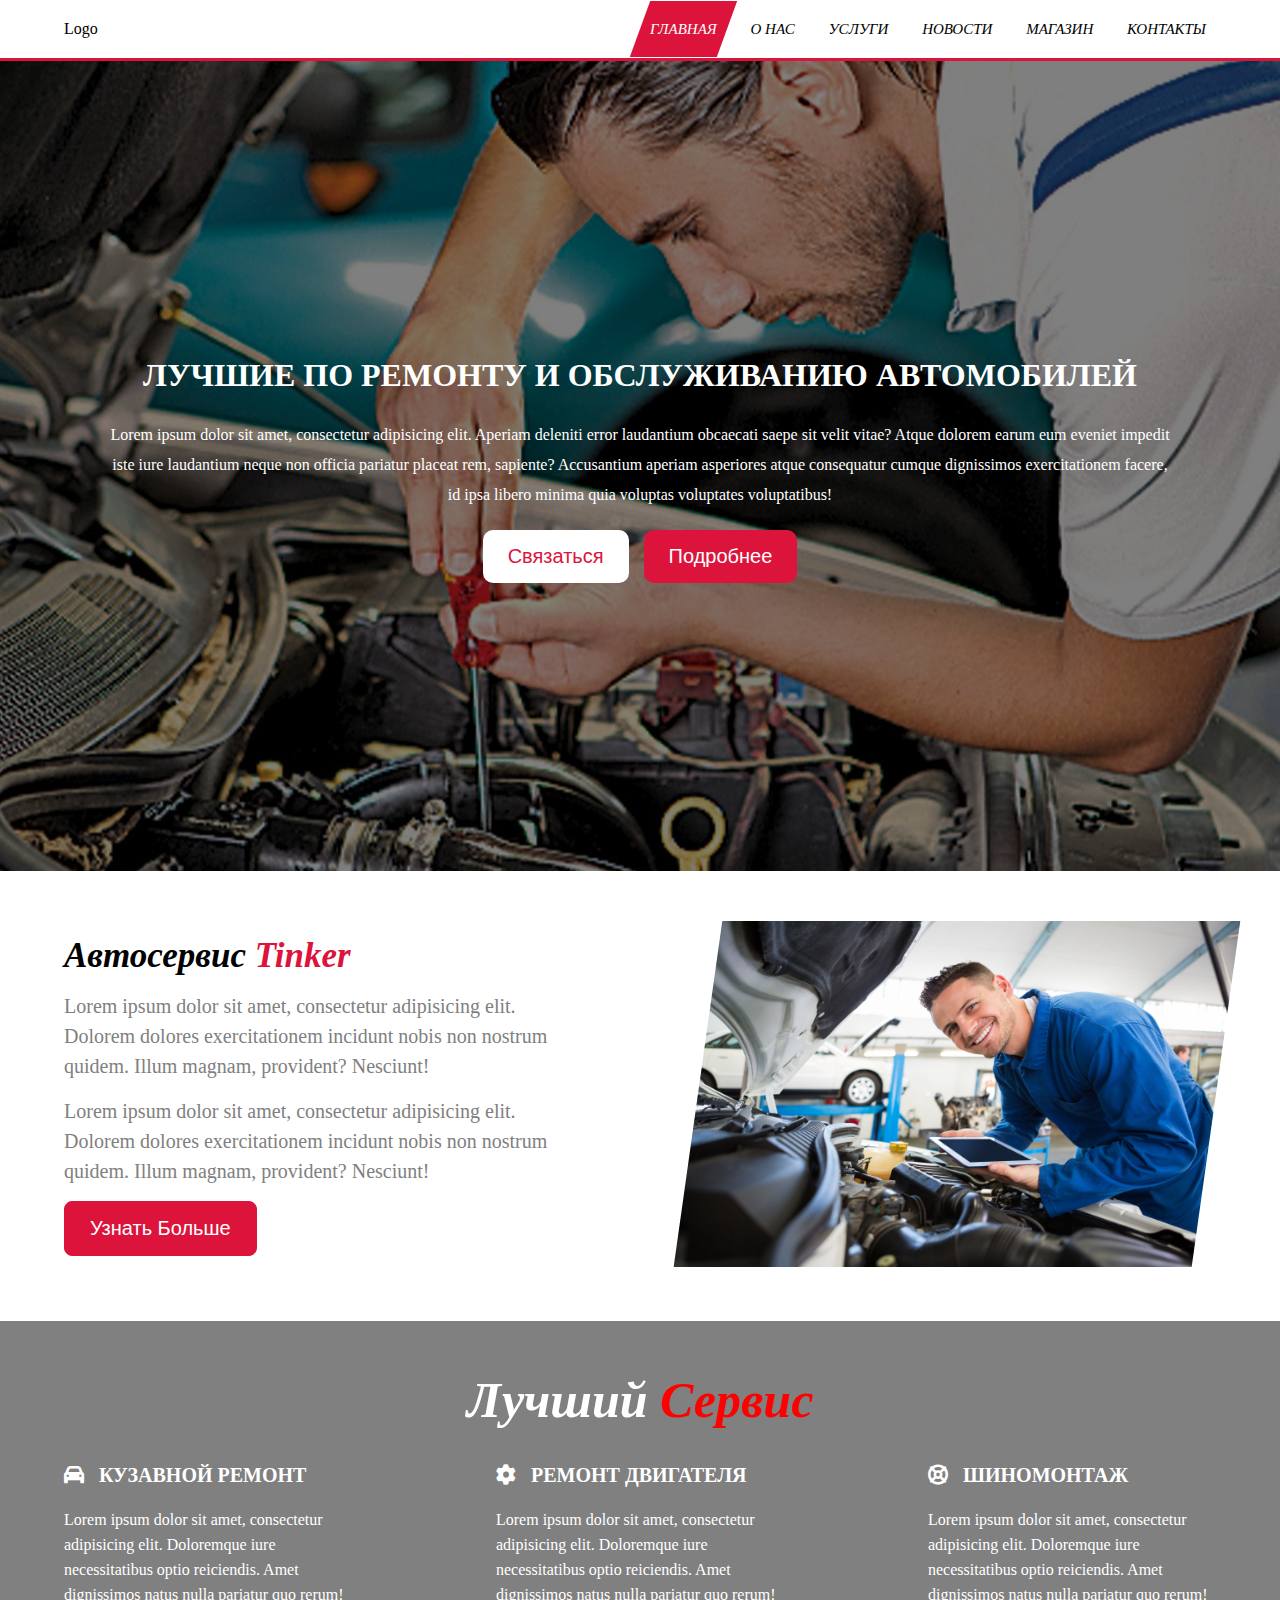
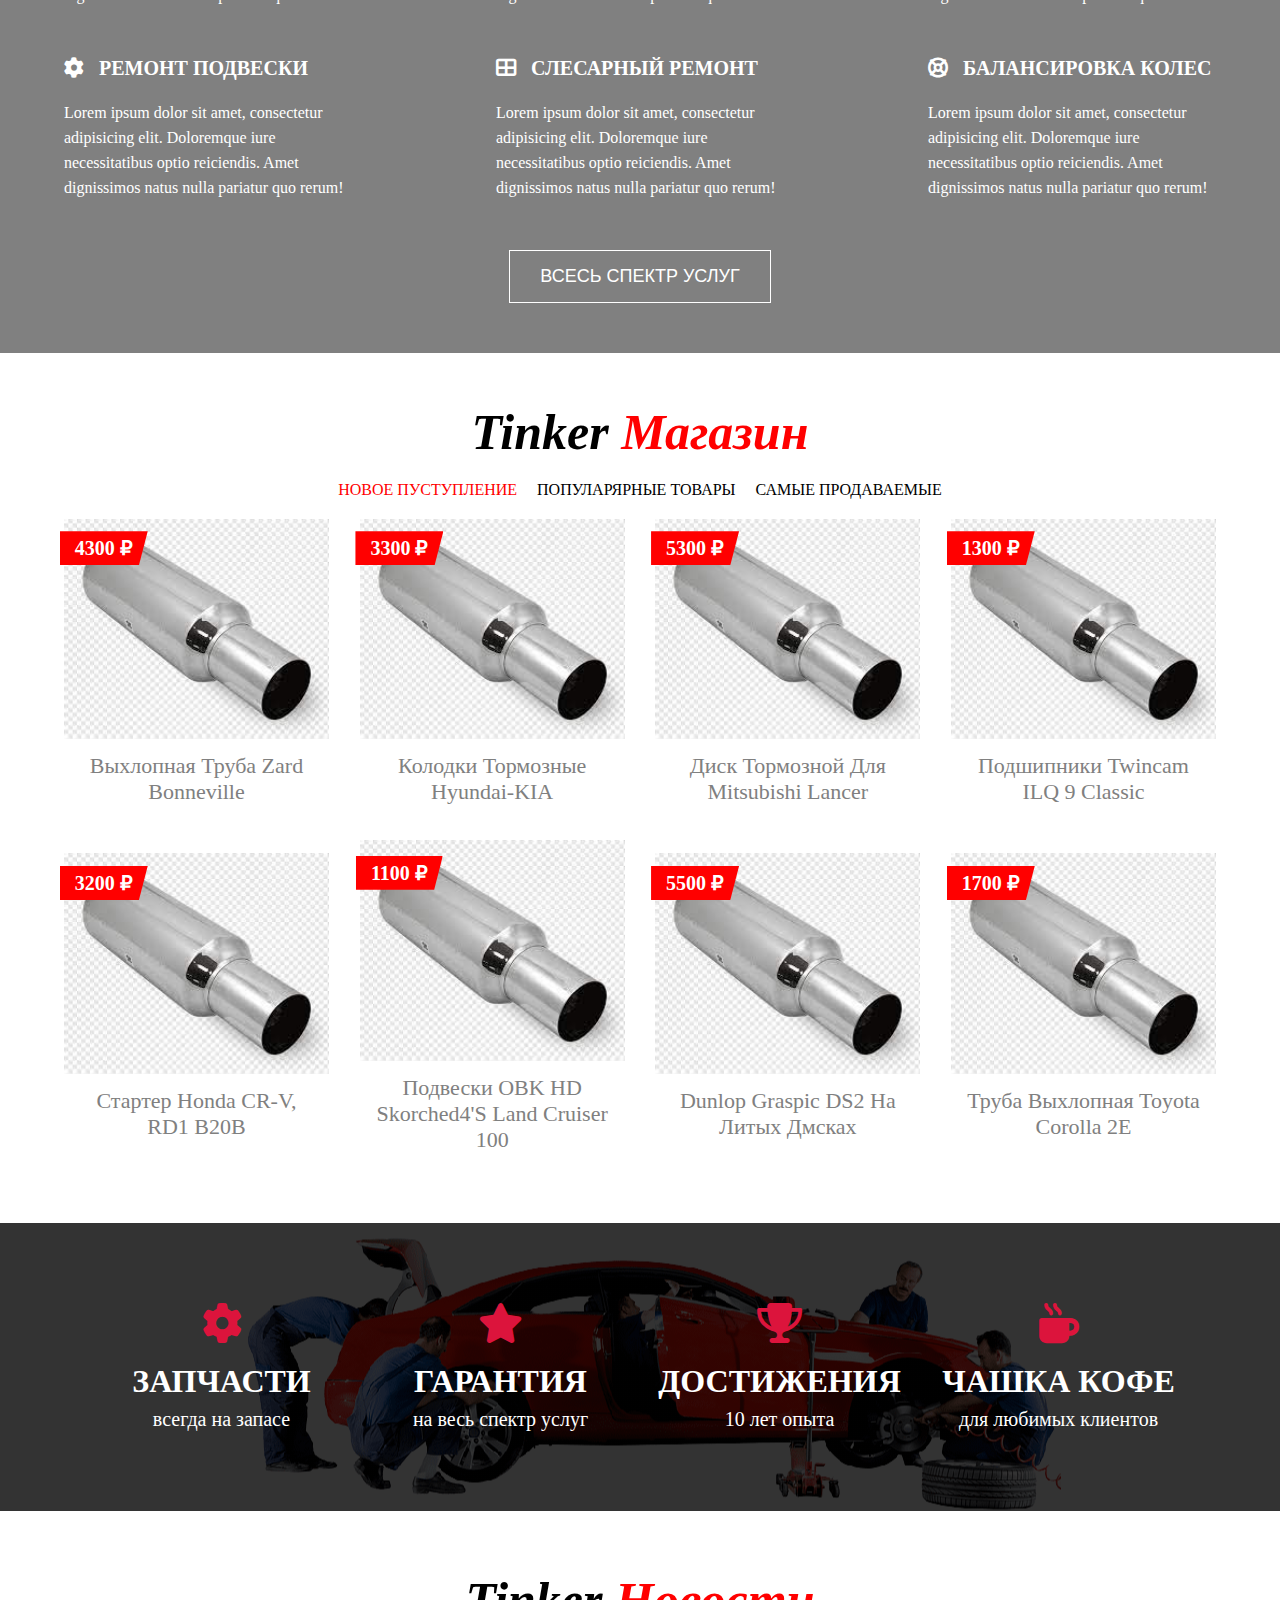
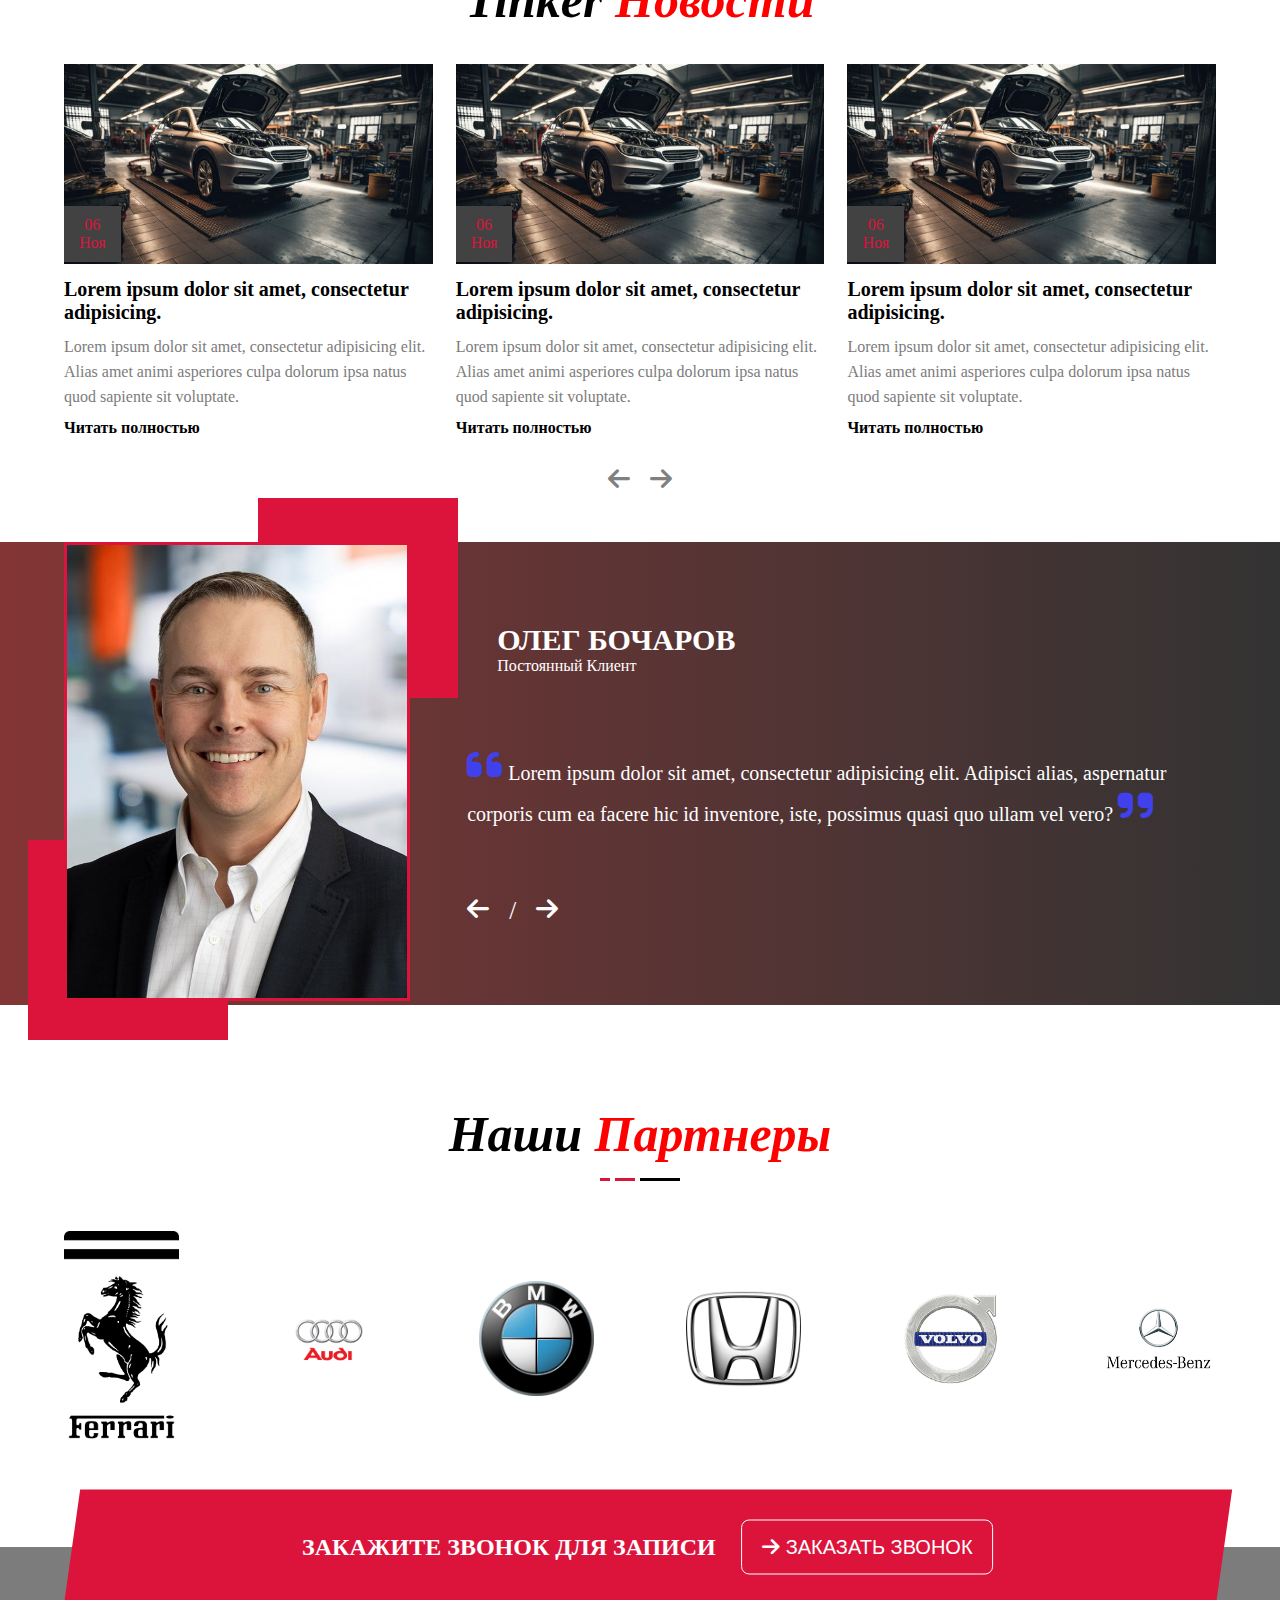
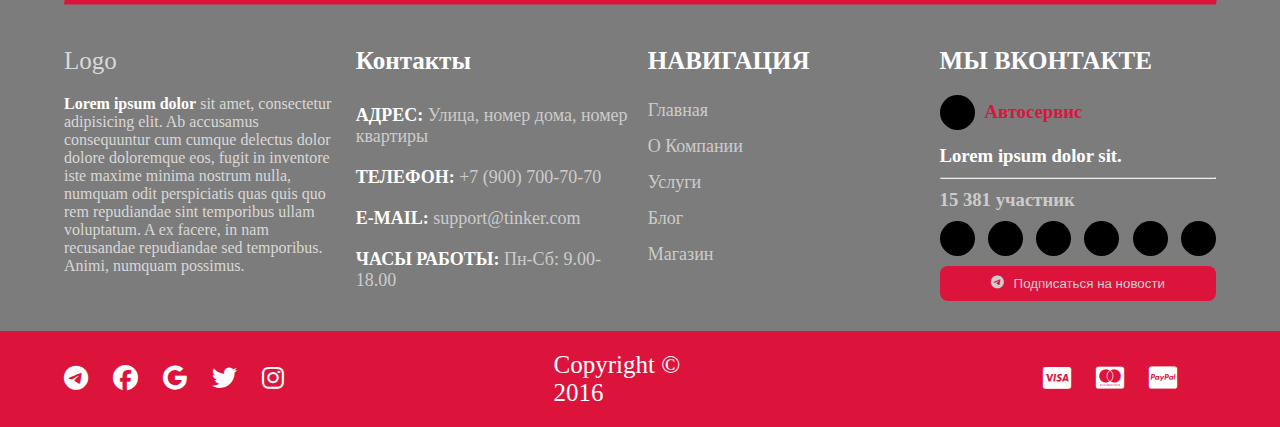
<file: index.html>
<!doctype html>
<html lang="en">
<head>
  <meta charset="UTF-8">
  <meta name="viewport"
        content="width=device-width, user-scalable=no, initial-scale=1.0, maximum-scale=1.0, minimum-scale=1.0">
  <meta http-equiv="X-UA-Compatible" content="ie=edge">
  <link rel="stylesheet" href="./index.css">
  <link rel="stylesheet" href="https://cdnjs.cloudflare.com/ajax/libs/font-awesome/6.7.2/css/all.min.css"
        integrity="sha512-Evv84Mr4kqVGRNSgIGL/F/aIDqQb7xQ2vcrdIwxfjThSH8CSR7PBEakCr51Ck+w+/U6swU2Im1vVX0SVk9ABhg=="
        crossorigin="anonymous" referrerpolicy="no-referrer"/>
  <title>Document</title>
</head>
<body>
<nav>
  <div class="container">
    <div class="navbar">
      <div class="logo">
        Logo
      </div>
      <ul class="navbar-ul">
        <li>
          <a href="" class="active">Главная</a>
        </li>
        <li>
          <a href="">О Нас</a>
        </li>
        <li>
          <a href="">Услуги</a>
        </li>
        <li>
          <a href="">новости</a>
        </li>
        <li>
          <a href="">магазин</a>
        </li>
        <li>
          <a href="">контакты</a>
        </li>
      </ul>
    </div>
  </div>
</nav>
<section class="main">
  <div class="container">
    <div class="body">
      <h1>лучшие по ремонту и обслуживанию автомобилей</h1>
      <p>
        Lorem ipsum dolor sit amet, consectetur adipisicing elit. Aperiam deleniti error laudantium obcaecati saepe sit
        velit vitae? Atque dolorem earum eum eveniet impedit iste iure laudantium neque non officia pariatur placeat
        rem, sapiente? Accusantium aperiam asperiores atque consequatur cumque dignissimos exercitationem facere, id
        ipsa libero minima quia voluptas voluptates voluptatibus!
      </p>
      <div class="buttons">
        <button>Связаться</button>
        <button>Подробнее</button>
      </div>
    </div>
  </div>
</section>

<section class="about">
  <div class="container">
    <div class="parent">
      <div class="left">
        <div class="head">
          <h1>Автосервис <span>Tinker</span></h1>
        </div>
        <div class="content">
          <p>
            Lorem ipsum dolor sit amet, consectetur adipisicing elit. Dolorem dolores exercitationem incidunt nobis non
            nostrum quidem. Illum magnam, provident? Nesciunt!
          </p>
          <p>
            Lorem ipsum dolor sit amet, consectetur adipisicing elit. Dolorem dolores exercitationem incidunt nobis non
            nostrum quidem. Illum magnam, provident? Nesciunt!
          </p>
          <button>
            Узнать Больше
          </button>
        </div>
      </div>
      <div class="right">
        <img src="./images/about.jpg" alt="about">
      </div>
    </div>
  </div>
</section>

<section class="service">
  <div class="container">
    <div class="head">
      <h1>Лучший <span>Сервис</span></h1>
    </div>
    <div class="body">
      <div class="content">
        <div class="top">
          <i class="fa fa-car" aria-hidden="true"></i>
          <h1>кузавной ремонт</h1>
        </div>
        <div class="bottom">
          <p>
            Lorem ipsum dolor sit amet, consectetur adipisicing elit. Doloremque iure necessitatibus optio reiciendis.
            Amet dignissimos natus nulla pariatur quo rerum!
          </p>
        </div>
      </div>
      <div class="content">
        <div class="top">
          <i class="fa fa-cog" aria-hidden="true"></i>
          <h1>ремонт двигателя</h1>
        </div>
        <div class="bottom">
          <p>
            Lorem ipsum dolor sit amet, consectetur adipisicing elit. Doloremque iure necessitatibus optio reiciendis.
            Amet dignissimos natus nulla pariatur quo rerum!
          </p>
        </div>
      </div>
      <div class="content">
        <div class="top">
          <i class="fa fa-life-ring" aria-hidden="true"></i>
          <h1>шиномонтаж</h1>
        </div>
        <div class="bottom">
          <p>
            Lorem ipsum dolor sit amet, consectetur adipisicing elit. Doloremque iure necessitatibus optio reiciendis.
            Amet dignissimos natus nulla pariatur quo rerum!
          </p>
        </div>
      </div>
      <div class="content">
        <div class="top">
          <i class="fa fa-cog" aria-hidden="true"></i>
          <h1>ремонт подвески</h1>
        </div>
        <div class="bottom">
          <p>
            Lorem ipsum dolor sit amet, consectetur adipisicing elit. Doloremque iure necessitatibus optio reiciendis.
            Amet dignissimos natus nulla pariatur quo rerum!
          </p>
        </div>
      </div>
      <div class="content">
        <div class="top">
          <i class="fa fa-th-large" aria-hidden="true"></i>
          <h1>слесарный ремонт</h1>
        </div>
        <div class="bottom">
          <p>
            Lorem ipsum dolor sit amet, consectetur adipisicing elit. Doloremque iure necessitatibus optio reiciendis.
            Amet dignissimos natus nulla pariatur quo rerum!
          </p>
        </div>
      </div>
      <div class="content">
        <div class="top">
          <i class="fa fa-life-ring" aria-hidden="true"></i>
          <h1>балансировка колес</h1>
        </div>
        <div class="bottom">
          <p>
            Lorem ipsum dolor sit amet, consectetur adipisicing elit. Doloremque iure necessitatibus optio reiciendis.
            Amet dignissimos natus nulla pariatur quo rerum!
          </p>
        </div>
      </div>

      <div class="btn">
        <button>всесь спектр услуг</button>
      </div>
    </div>
  </div>
</section>

<section class="shop">
  <div class="container">
    <div class="head">
      <h1>Tinker <span>Магазин</span></h1>
    </div>
    <div class="tabs">
      <a href="#" class="active">новое пуступление</a>
      <a href="#">популарярные товары</a>
      <a href="#">самые продаваемые</a>
    </div>
    <div class="products">
      <div class="product">
        <img src="./images/product1.jpeg" alt="product">
        <div class="price">4300 ₽</div>
        <h1>Выхлопная Труба Zard Bonneville</h1>
      </div>
      <div class="product">
        <img src="./images/product1.jpeg" alt="product">
        <div class="price">3300 ₽</div>
        <h1>Колодки Тормозные Hyundai-KIA</h1>
      </div>
      <div class="product">
        <img src="./images/product1.jpeg" alt="product">
        <div class="price">5300 ₽</div>
        <h1>Диск Тормозной Для Mitsubishi Lancer</h1>
      </div>
      <div class="product">
        <img src="./images/product1.jpeg" alt="product">
        <div class="price">1300 ₽</div>
        <h1>Подшипники Twincam ILQ 9 Classic</h1>
      </div>

      <div class="product">
        <img src="./images/product1.jpeg" alt="product">
        <div class="price">3200 ₽</div>
        <h1>Стартер Honda CR-V, RD1 B20B</h1>
      </div>
      <div class="product">
        <img src="./images/product1.jpeg" alt="product">
        <div class="price">1100 ₽</div>
        <h1>Подвески OBK HD Skorched4'S Land Cruiser 100</h1>
      </div>
      <div class="product">
        <img src="./images/product1.jpeg" alt="product">
        <div class="price">5500 ₽</div>
        <h1>Dunlop Graspic DS2 На Литых Дмсках</h1>
      </div>
      <div class="product">
        <img src="./images/product1.jpeg" alt="product">
        <div class="price">1700 ₽</div>
        <h1>Труба Выхлопная Toyota Corolla 2E</h1>
      </div>
    </div>
  </div>
</section>

<section class="skills">
  <div class="container">
    <div class="body">
      <div class="content">
        <div class="top">
          <i class="fa fa-cog" aria-hidden="true"></i>
          <h1>запчасти</h1>
        </div>
        <div class="bottom">
          <p>
            всегда на запасе
          </p>
        </div>
      </div>
      <div class="content">
        <div class="top">
          <i class="fa-solid fa-star"></i>
          <h1>гарантия</h1>
        </div>
        <div class="bottom">
          <p>
            на весь спектр услуг
          </p>
        </div>
      </div>
      <div class="content">
        <div class="top">
          <i class="fa-solid fa-trophy"></i>
          <h1>достижения</h1>
        </div>
        <div class="bottom">
          <p>
            10 лет опыта
          </p>
        </div>
      </div>
      <div class="content">
        <div class="top">
          <i class="fa-solid fa-mug-hot"></i>
          <h1>чашка кофе</h1>
        </div>
        <div class="bottom">
          <p>
            для любимых клиентов
          </p>
        </div>
      </div>
    </div>
  </div>
</section>

<section class="news">
  <div class="container">
    <div class="head">
      <h1>Tinker <span>Новости</span></h1>
    </div>
    <div class="body">
      <div class="content">
        <img src="./images/news1.jpg" alt="news" loading="lazy"/>
        <div class="date">06 <br> Ноя</div>
        <h1>Lorem ipsum dolor sit amet, consectetur adipisicing.</h1>
        <p>
          Lorem ipsum dolor sit amet, consectetur adipisicing elit. Alias amet animi asperiores culpa dolorum ipsa natus
          quod sapiente sit voluptate.
        </p>
        <h4>Читать полностью</h4>
      </div>
      <div class="content">
        <img src="./images/news1.jpg" alt="news" loading="lazy"/>
        <div class="date">06 <br> Ноя</div>
        <h1>Lorem ipsum dolor sit amet, consectetur adipisicing.</h1>
        <p>
          Lorem ipsum dolor sit amet, consectetur adipisicing elit. Alias amet animi asperiores culpa dolorum ipsa natus
          quod sapiente sit voluptate.
        </p>
        <h4>Читать полностью</h4>
      </div>
      <div class="content">
        <img src="./images/news1.jpg" alt="news" loading="lazy"/>
        <div class="date">06 <br> Ноя</div>
        <h1>Lorem ipsum dolor sit amet, consectetur adipisicing.</h1>
        <p>
          Lorem ipsum dolor sit amet, consectetur adipisicing elit. Alias amet animi asperiores culpa dolorum ipsa natus
          quod sapiente sit voluptate.
        </p>
        <h4>Читать полностью</h4>
      </div>
    </div>
    <div class="arrows">
      <i class="fa-solid fa-arrow-left"></i>
      <i class="fa-solid fa-arrow-right"></i>
    </div>
  </div>
</section>

<section class="quotes">
  <div class="container">
    <div class="box">
      <div class="left">
        <img src="./images/quote.jpg" alt="img" loading="lazy">
      </div>
      <div class="right">
        <div class="top">
          <h1>олег бочаров</h1>
          <p>Постоянный Клиент</p>
        </div>
        <div class="center">
          <p>
            <i class="fa-solid fa-quote-left"></i> Lorem ipsum dolor sit amet, consectetur adipisicing elit. Adipisci alias, aspernatur corporis cum ea facere
            hic id inventore, iste, possimus quasi quo ullam vel vero? <i class="fa-solid fa-quote-right"></i>
          </p>
        </div>
        <div class="bottom">
          <i class="fa-solid fa-arrow-left"></i>
          /
          <i class="fa-solid fa-arrow-right"></i>
        </div>
      </div>
    </div>
    <div class="square square1"></div>
    <div class="square square2"></div>
  </div>
</section>

<section class="partners">
  <div class="container">
    <div class="head">
      <h1>Наши <span>Партнеры</span></h1>

      <div class="borders">
        <div class="border1"></div>
        <div class="border2"></div>
        <div class="border3"></div>
      </div>
    </div>
    <div class="images">
      <img src="./images/1.png" alt="ferrari">
      <img src="./images/2.jpg" alt="audi">
      <img src="./images/3.png" alt="bmw">
      <img src="./images/4.jpg" alt="honda">
      <img src="./images/5.jpg" alt="volvo">
      <img src="./images/6.png" alt="mercedes">
    </div>
  </div>
</section>

<footer>
  <div class="top">
    <div class="container">
      <div class="content">
        <div class="content-top">
          <h2>закажите звонок для записи</h2>
          <button>
            <i class="fa-solid fa-arrow-right"></i>
            заказать звонок
          </button>
        </div>
        <div class="center">
          <div class="left">
            <div class="logo">Logo</div>
            <p>
              <span>Lorem ipsum dolor</span> sit amet, consectetur adipisicing elit. Ab accusamus consequuntur cum cumque delectus
              dolor dolore doloremque eos, fugit in inventore iste maxime minima nostrum nulla, numquam odit perspiciatis
              quas quis quo rem repudiandae sint temporibus ullam voluptatum. A ex facere, in nam recusandae repudiandae
              sed temporibus. Animi, numquam possimus.
            </p>
          </div>
          <div class="center-left">
            <ul>
              <li>Контакты</li>
              <li><span>адрес:</span> Улица, номер дома, номер квартиры</li>
              <li><span>телефон:</span> +7 (900) 700-70-70</li>
              <li><span>e-mail:</span> support@tinker.com</li>
              <li><span>часы работы:</span> Пн-Сб: 9.00-18.00</li>
            </ul>
          </div>
          <div class="center-right">
            <ul>
              <li>
                навигация
              </li>
              <li>
                <a href="#">Главная</a>
              </li>
              <li>
                <a href="#">О Компании</a>
              </li>
              <li>
                <a href="#">Услуги</a>
              </li>
              <li>
                <a href="#">Блог</a>
              </li>
              <li>
                <a href="#">Магазин</a>
              </li>
            </ul>
          </div>
          <div class="right">
            <ul>
              <li>мы вконтакте</li>
            </ul>
            <div class="top">
              <div class="left">
                <div class="rectangle"></div>
                <h3>Автосервис</h3>
              </div>
              <h3 class="text">Lorem ipsum dolor sit.</h3>
            </div>
            <hr>
            <div class="bottom">
              <h3>15 381 участник</h3>
              <div class="users">
                <div class="rectangle"></div>
                <div class="rectangle"></div>
                <div class="rectangle"></div>
                <div class="rectangle"></div>
                <div class="rectangle"></div>
                <div class="rectangle"></div>
              </div>
              <button>
                <i class="fa-brands fa-telegram"></i>
                Подписаться на новости
              </button>
            </div>
          </div>
        </div>
      </div>
    </div>
  </div>
  <div class="footer-bottom">
    <div class="container">
      <div class="items">
        <div class="left">
          <i class="fa-brands fa-telegram"></i>
          <i class="fa-brands fa-facebook"></i>
          <i class="fa-brands fa-google"></i>
          <i class="fa-brands fa-twitter"></i>
          <i class="fa-brands fa-instagram"></i>
        </div>
        <div class="center">Copyright &copy; 2016</div>
        <div class="right">
          <i class="fa-brands fa-cc-visa"></i>
          <i class="fa-brands fa-cc-mastercard"></i>
          <i class="fa-brands fa-cc-paypal"></i>
        </div>
      </div>
    </div>
  </div>
</footer>
</body>
</html>
</file>
<file: index.css>
* {
	margin: 0;
	padding: 0;
	box-sizing: border-box;
}

.container {
	width: 90%;
	margin: 0 auto;
}

nav {
	border-bottom: 3px solid crimson;
}

.navbar {
	padding: 20px 0;
	display: flex;
	justify-content: space-between;
	align-items: center;
}

.navbar .navbar-ul {
	width: 50%;
	display: flex;
	justify-content: space-between;
	align-items: center;
}

.navbar .navbar-ul {
	list-style: none;
}

.navbar .navbar-ul li {
	font-style: italic;
	text-transform: uppercase;
}

.navbar .navbar-ul li a.active {
	color: #fff;
}

.navbar .navbar-ul a {
	text-decoration: none;
	color: black;
	font-size: 15px;
	padding: 20px 10px;
	position: relative;
	transition: all 0.3s;
}

.navbar .navbar-ul li a.active::before {
	content: '';
	position: absolute;
	top: 0;
	left: 0;
	width: 100%;
	height: 100%;
	background-color: crimson;
	transform: skew(-20deg);
	z-index: -1;
	transition: all 0.3s ease;
}


/* --------- main --------- */
.main {
	position: relative;
	width: 100%;
	height: 90vh;
	padding: 50px;
	background: url("./images/bg.jpg") no-repeat fixed center;
	display: flex;
	align-items: center;
	z-index: 1;
}

.main::before {
	content: "";
	position: absolute;
	top: 0;
	left: 0;
	width: 100%;
	height: 100%;
	background: rgba(0, 0, 0, 0.5);
	z-index: -1;
}

.main .body {
	text-align: center;
	color: #ffffff;
	display: flex;
	justify-content: center;
	align-items: center;
	flex-wrap: wrap;
	gap: 20px;
}

.main .body h1 {
	text-transform: uppercase;
	line-height: 50px;
}

.main .body p {
	line-height: 30px;
}

.buttons {
	display: flex;
	align-items: center;
	gap: 15px;
}

.buttons button {
	border: none;
	outline: none;
	border-radius: 10px;
	padding: 15px 25px;
	font-size: 20px;
	cursor: pointer;
	transition: 0.3s all;
}

.buttons button:first-child {
	background: #ffffff;
	color: crimson;
}

.buttons button:first-child:hover {
	background: crimson;
	color: #ffffff;
}

.buttons button:last-child {
	background: crimson;
	color: #ffffff;
}

.buttons button:last-child:hover {
	background: #ffffff;
	color: crimson;
}



/* ---------- about ------------*/
.about {
	width: 100%;
	padding: 50px 0;
}

.about .parent {
	display: flex;
	justify-content: space-between;
	align-items: center;
}

.about .parent .left {
	width: 45%;
}

.about .parent .left .head {
	width: 100%;
	margin-bottom: 15px;
}

.about .parent .left .head h1 {
	font-style: italic;
	font-size: 35px;
	color: black;
	width: 100%;
}

.about .parent .left .head h1 span {
	color: crimson;
}

.about .parent .left .content {
	display: flex;
	flex-wrap: wrap;
	gap: 15px;
}

.about .parent .left .content p {
	font-size: 20px;
	line-height: 30px;
	color: gray;
}

.about .parent .left .content button {
	border: 1px solid crimson;
	outline: none;
	border-radius: 8px;
	padding: 15px 25px;
	font-size: 20px;
	cursor: pointer;
	transition: 0.3s all;
	background: crimson;
	color: #ffffff;
}

.about .parent .left .content button:hover {
	background: #ffffff;
	color: crimson;
}

.about .parent .right {
	width: 45%;
}

.about .parent .right img {
	width: 100%;
	transform: skew(-8deg);
}


/* ---------- service ------------*/
.service {
	width: 100%;
	padding: 50px 0;
	background: grey;
	color: #ffffff;
}

.service .head {
	color: #ffffff;
	text-align: center;
	font-style: italic;
	font-size: 25px;
	margin-bottom: 35px;
}

.service .head span {
	color: red;
}

.service .body {
	display: flex;
	justify-content: space-between;
	align-items: center;
	flex-wrap: wrap;
	gap: 50px;
}

.service .body .content {
	width: 25%;
}

.service .body .content .top {
	display: flex;
	gap: 15px;
	align-items: center;
	text-transform: uppercase;
	margin-bottom: 20px;
}

.service .body .content .top h1 {
	font-size: 20px;
}

.service .body .content .top i {
	font-size: 20px;
}

.service .body .content .bottom p {
	line-height: 25px;
}

.service .body .btn {
	width: 100%;
	display: flex;
	justify-content: center;
}

.service .body .btn button {
	font-size: 18px;
	text-transform: uppercase;
	padding: 15px 30px;
	background: transparent;
	outline: none;
	color: #ffffff;
	border: 1px solid #ffffff;
	transition: 0.3s;
	cursor: pointer;
}

.service .body .btn button:hover {
	color: red;
	background: #ffffff;
}


/* ---------- shop ------------*/
.shop {
	width: 100%;
	padding: 50px 0;
}

.shop .head {
	text-align: center;
	font-style: italic;
	font-size: 25px;
}

.shop .head span {
	color: red;
}

.shop .tabs {
	display: flex;
	justify-content: center;
	gap: 20px;
	text-transform: uppercase;
	margin: 20px 0;
}

.shop .tabs a {
	text-decoration: none;
	color: black;
}

.shop .tabs a.active {
	color: red;
}

.shop .products {
	display: flex;
	flex-wrap: wrap;
	justify-content: space-between;
	align-items: center;
	gap: 25px;
}

.shop .products .product {
	position: relative;
	width: 23%;
}

.shop .products .product img {
	width: 100%;
	object-fit: cover;
}

.shop .products .product .price {
	position: absolute;
	padding: 5px 15px;
	left: 15%;
	top: 10%;
	transform: translate(-50%, -50%);
	background: red;
	color: #ffffff;
	font-size: 20px;
	font-weight: bold;
	clip-path: polygon(0% 0%, 100% 0%, 90% 100%, 0% 100%);
}

.shop .products .product h1 {
	width: 90%;
	margin: 10px auto;
	text-align: center;
	color: grey;
	font-size: 22px;
	font-weight: normal;
}

/* ---------- skills ------------*/
.skills {
	width: 100%;
	margin: 10px auto;
	padding: 60px 20px;
	background: linear-gradient(
		rgba(0, 0, 0, 0.8),
		rgba(0, 0, 0, 0.8)
	),
	url("./images/bg2.png") no-repeat center center;
}

.skills .body {
	width: 100%;
	padding: 20px 0;
	display: flex;
	justify-content: space-between;
	align-items: center;
}

.skills .body .content {
	width: 25%;
	text-align: center;
}

.skills .body .content .top i {
	color: crimson;
	font-size: 40px;
}

.skills .body .content .top h1 {
	color: #ffffff;
	text-transform: uppercase;
	margin-top: 20px;
}

.skills .body .content .bottom {
	margin-top: 8px;
	color: #ffffff;
	font-size: 20px;
}


/* ---------- news ------------*/
.news {
	width: 100%;
	padding: 50px 0;
}

.news .head {
	color: black;
	text-align: center;
	font-style: italic;
	font-size: 25px;
	margin-bottom: 35px;
}

.news .head span {
	color: red;
}

.news .body {
	width: 100%;
	display: flex;
	align-items: center;
	justify-content: space-between;
}

.news .body .content {
	width: 32%;
	color: #000;
	position: relative;
}

.news .body .content .date {
	position: absolute;
	top: 37%;
	left: 0;
	background: #424242;
	color: crimson;
	padding: 10px 15px;
	text-align: center;
}

.news .body .content img {
	width: 100%;
	height: 200px;
	object-fit: cover;
}

.news .body .content h1 {
	font-size: 20px;
	margin: 10px 0;
	font-weight: 600;
}

.news .body .content p {
	line-height: 25px;
	color: #7c7c7c;
}

.news .body .content h4 {
	margin: 10px 0;
	font-weight: 700;
}

.news .arrows {
	display: flex;
	gap: 20px;
	align-items: center;
	justify-content: center;
	margin-top: 20px;
}

.news .arrows i {
	font-size: 25px;
	color: gray;
}

/* ---------- quotes ------------*/
.quotes {
	background: linear-gradient(
	to right,
	rgba(101, 3, 3, 0.8),
		rgba(0, 0, 0, 0.8)
	),
	url("./images/bg.jpg") no-repeat fixed center;
	position: relative;
}

.quotes .box {
	display: flex;
	justify-content: space-between;
	align-items: center;
}

.quotes .box .left {
	width: 30%;
	z-index: 99;
}

.quotes .box .left img {
	width: 100%;
	border: 3px solid crimson;
}

.quotes .box .right {
	width: 65%;
	display: flex;
	flex-direction: column;
	gap: 70px;
}

.quotes .box .right .top {
	color: #ffffff;
	margin-left: 30px;
}

.quotes .box .right .top h1 {
	text-transform: uppercase;
	font-size: 30px;
}

.quotes .box .right .center {
	color: #ffffff;
	font-size: 20px;
	line-height: 25px;
}

.quotes .box .right .center i {
	font-size: 40px;
	color: #4040ec;
}

.quotes .box .right .bottom {
	color: #ffffff;
	font-size: 25px;
	display: flex;
	gap: 20px;
}

.quotes .box .right .bottom i {
	font-size: 25px;
}

.quotes .square {
	width: 200px;
	height: 200px;
	background: crimson;
	position: absolute;
	transform: translate(-50%, -50%);
}

.quotes .square.square1 {
	top: 12%;
	left: 28%;
	z-index: 9;
}

.quotes .square.square2 {
	top: 86%;
	left: 10%;
	z-index: 9;
}

/* ---------- partners ------------*/
.partners {
	padding: 100px 0;
}

.partners .head {
	color: black;
	text-align: center;
	font-style: italic;
	font-size: 25px;
	margin-bottom: 35px;
}

.partners .head span {
	color: red;
}

.partners .images {
	display: flex;
	justify-content: space-between;
	align-items: center;
}

.partners .images img {
	width: 10%;
	object-fit: cover;
}

.borders {
	display: flex;
	align-items: center;
	justify-content: center;
	gap: 5px;
	padding: 15px 0;
}

.borders .border1 {
	width: 10px;
	height: 3px;
	background: crimson;
}

.borders .border2 {
	width: 20px;
	height: 3px;
	background: crimson;
}

.borders .border3 {
	width: 40px;
	height: 3px;
	background: black;
}

/* ---------- footer ------------*/
footer {
	position: relative;
}

footer .top:first-child {
	background: #7c7c7c;
	padding: 30px 0;
}

footer .content .center {
	display: flex;
	justify-content: space-between;
	align-items: flex-start;
	margin-top: 70px;
}

footer .content .center .left {
	color: #d9d8d8;
}

footer .content .center .left .logo {
	margin-bottom: 20px;
	font-size: 25px;
}

footer .content .center .left p span {
	color: #ffffff;
	font-weight: bolder;
}

footer .content .center .center-left ul {
	list-style: none;
	display: flex;
	flex-direction: column;
	gap: 20px;
}

footer .content .center .center-left ul li:first-child {
	color: #ffffff;
	font-weight: bolder;
	font-size: 25px;
	margin-bottom: 10px;
}

footer .content .center .center-left ul li {
	color: #ccc;
	font-size: 18px;
}

footer .content .center .center-left ul li span {
	text-transform: uppercase;
	color: #ffffff;
	font-weight: bolder;
}

footer .content .center .center-right ul {
	list-style: none;
	display: flex;
	flex-direction: column;
	gap: 15px;
}

footer .content .center .center-right ul li:first-child {
	color: #ffffff;
	font-weight: bolder;
	font-size: 25px;
	margin-bottom: 10px;
	text-transform: uppercase;
}

footer .content .center .center-right ul li a {
	font-size: 18px;
	color: #cccccc;
	text-decoration: none;
	transition: all 0.4s;
}

footer .content .center .center-right ul li a:hover {
	color: #ffffff;
}

footer .content .center .right ul {
	list-style: none;
}

footer .content .center .right ul li {
	color: #ffffff;
	font-weight: bolder;
	font-size: 25px;
	margin-bottom: 20px;
	text-transform: uppercase;
}

footer .content .center .right .top {
	display: flex;
	flex-direction: column;
	gap: 15px;
}

footer .content .center .right .top .left {
	display: flex;
	gap: 10px;
	align-items: center;
	width: 100%;
}

footer .content .center .right .rectangle {
	width: 35px;
	height: 35px;
	background: #000000;
	border-radius: 50%;
}

footer .content .center .right .top .left h3 {
	color: crimson;
	font-weight: 700;
}

footer .content .center .right .top .text {
	margin-bottom: 10px;
	color: #ffffff;
}

footer .content .center .bottom {
	margin-top: 10px;
}

footer .content .center .bottom h3 {
	color: #cccccc;
	margin-bottom: 10px;
}

footer .content .center .bottom .users {
	display: flex;
	justify-content: space-between;
	align-items: center;
	margin-bottom: 10px;
}

footer .content .center .bottom button {
	width: 100%;
	background: crimson;
	color: #cccccc;
	border: none;
	outline: none;
	padding: 10px;
	border-radius: 8px;
	display: flex;
	justify-content: center;
	gap: 10px;
}

footer .top .content .content-top {
	padding: 30px 0;
	color: #ffffff;
	display: flex;
	align-items: center;
	justify-content: center;
	gap: 25px;
	width: 90%;
	background: crimson;
	transform: skew(-8deg) translate(-50%, -50%);

	position: absolute;
	top: 0;
	left: 50%;
}

footer .top .content .content-top h2 {
	text-transform: uppercase;
	transform: skew(8deg);
}

footer .top .content .content-top button {
	padding: 15px 20px;
	background: transparent;
	border-radius: 8px;
	border: 1px solid #ffffff;
	color: #ffffff;
	text-transform: uppercase;
	font-size: 20px;
	transform: skew(8deg);
}

footer .footer-bottom {
	padding: 20px 0;
	width: 100%;
	background: crimson;
	color: white;
}

footer .footer-bottom .items {
	display: flex;
	justify-content: space-between;
	align-items: center;
}

footer .footer-bottom .left,
footer .footer-bottom .right,
footer .footer-bottom .center {
	display: flex;
	align-items: center;
	gap: 25px;
	font-size: 25px;
}

footer .footer-bottom .left,
footer .footer-bottom .right,
footer .footer-bottom .center {
	width: 15%;
}

footer .content .center .left,
footer .content .center .center-left,
footer .content .center .center-right,
footer .content .center .right {
	width: 24%;
}
</file>
